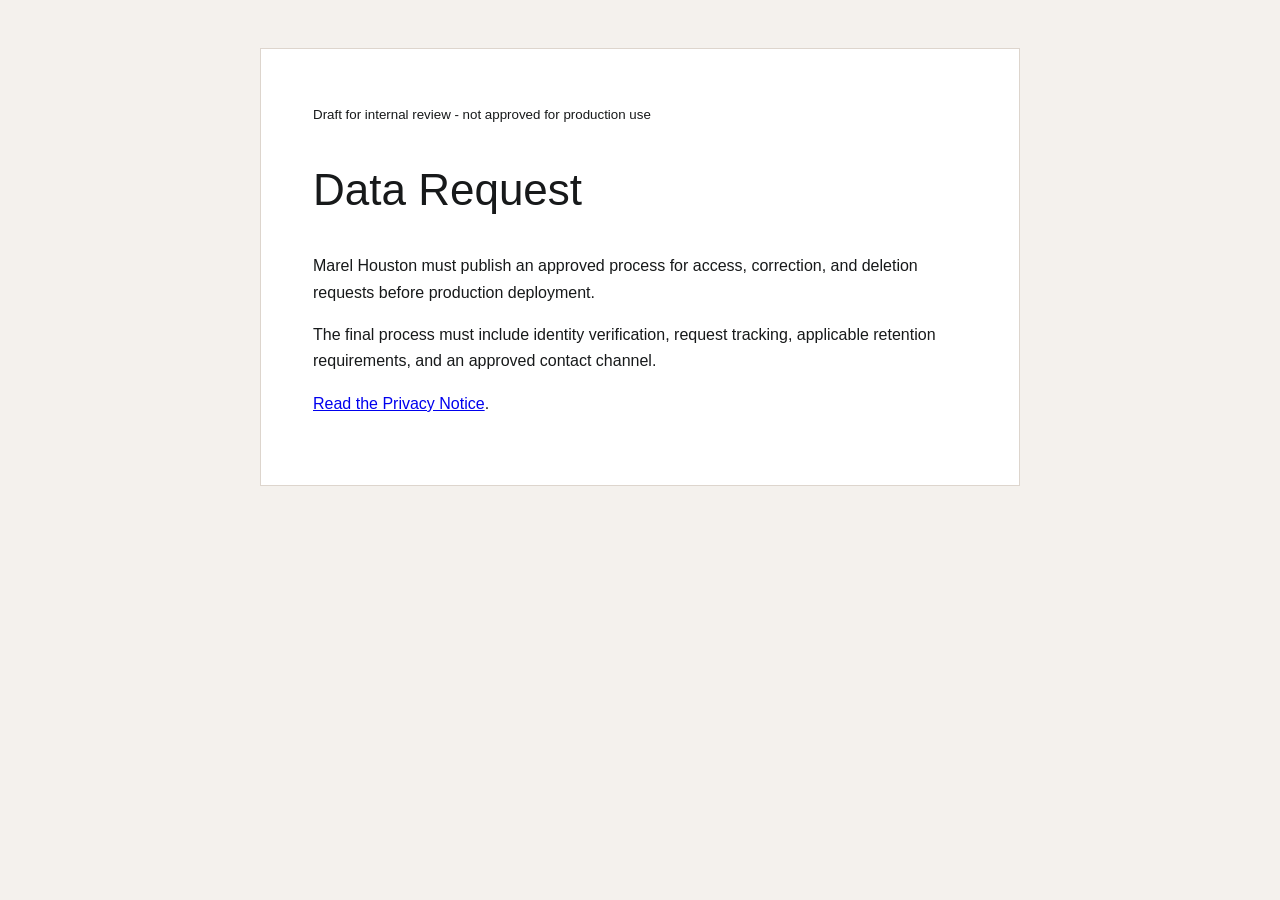
<file: data-deletion.html>
<!doctype html>
<html lang="en-US">
<head>
  <meta charset="utf-8"><meta name="viewport" content="width=device-width,initial-scale=1">
  <title>Data Request | Marel Houston CRM</title>
  <style>body{margin:0;background:#f4f1ed;color:#17191a;font:16px/1.65 Montserrat,Arial,sans-serif}main{max-width:760px;margin:auto;padding:48px 22px 72px}article{background:#fff;border:1px solid #ddd5cd;padding:clamp(24px,5vw,52px)}h1,h2{font-weight:500;line-height:1.2}h1{font-size:clamp(30px,5vw,44px)}h2{margin-top:30px;font-size:21px}</style>
</head>
<body><main><article>
  <small>Draft for internal review - not approved for production use</small>
  <h1>Data Request</h1>
  <p>Marel Houston must publish an approved process for access, correction, and deletion requests before production deployment.</p>
  <p>The final process must include identity verification, request tracking, applicable retention requirements, and an approved contact channel.</p>
  <p><a href="privacy.html">Read the Privacy Notice</a>.</p>
</article></main></body>
</html>
</file>
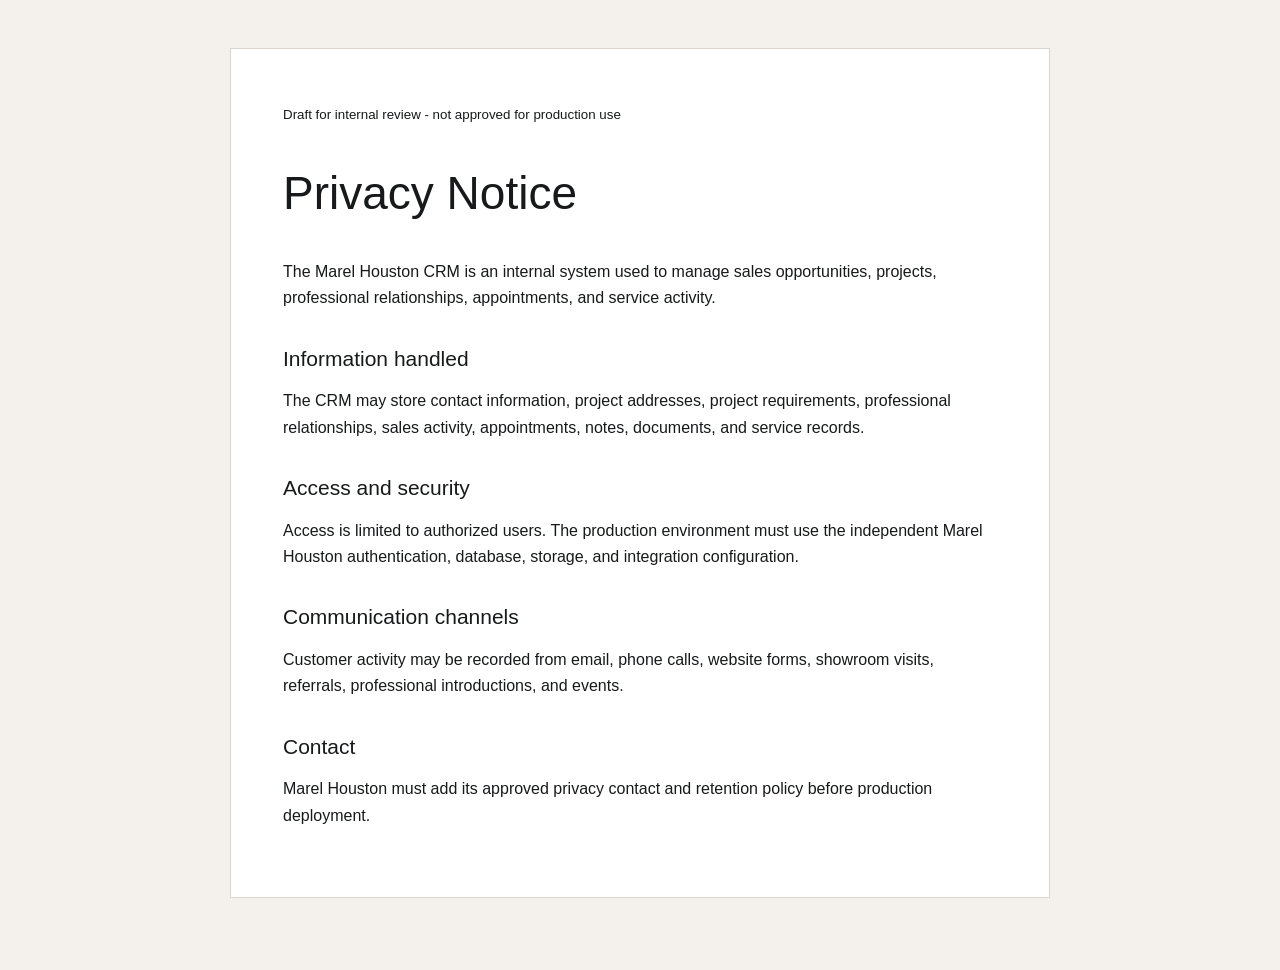
<file: privacy.html>
<!doctype html>
<html lang="en-US">
<head>
  <meta charset="utf-8"><meta name="viewport" content="width=device-width,initial-scale=1">
  <title>Privacy Notice | Marel Houston CRM</title>
  <style>body{margin:0;background:#f4f1ed;color:#17191a;font:16px/1.65 Montserrat,Arial,sans-serif}main{max-width:820px;margin:auto;padding:48px 22px 72px}article{background:#fff;border:1px solid #ddd5cd;padding:clamp(24px,5vw,52px)}h1,h2{font-weight:500;line-height:1.2}h1{font-size:clamp(30px,5vw,46px)}h2{margin-top:34px;font-size:21px}</style>
</head>
<body><main><article>
  <small>Draft for internal review - not approved for production use</small>
  <h1>Privacy Notice</h1>
  <p>The Marel Houston CRM is an internal system used to manage sales opportunities, projects, professional relationships, appointments, and service activity.</p>
  <h2>Information handled</h2>
  <p>The CRM may store contact information, project addresses, project requirements, professional relationships, sales activity, appointments, notes, documents, and service records.</p>
  <h2>Access and security</h2>
  <p>Access is limited to authorized users. The production environment must use the independent Marel Houston authentication, database, storage, and integration configuration.</p>
  <h2>Communication channels</h2>
  <p>Customer activity may be recorded from email, phone calls, website forms, showroom visits, referrals, professional introductions, and events.</p>
  <h2>Contact</h2>
  <p>Marel Houston must add its approved privacy contact and retention policy before production deployment.</p>
</article></main></body>
</html>
</file>
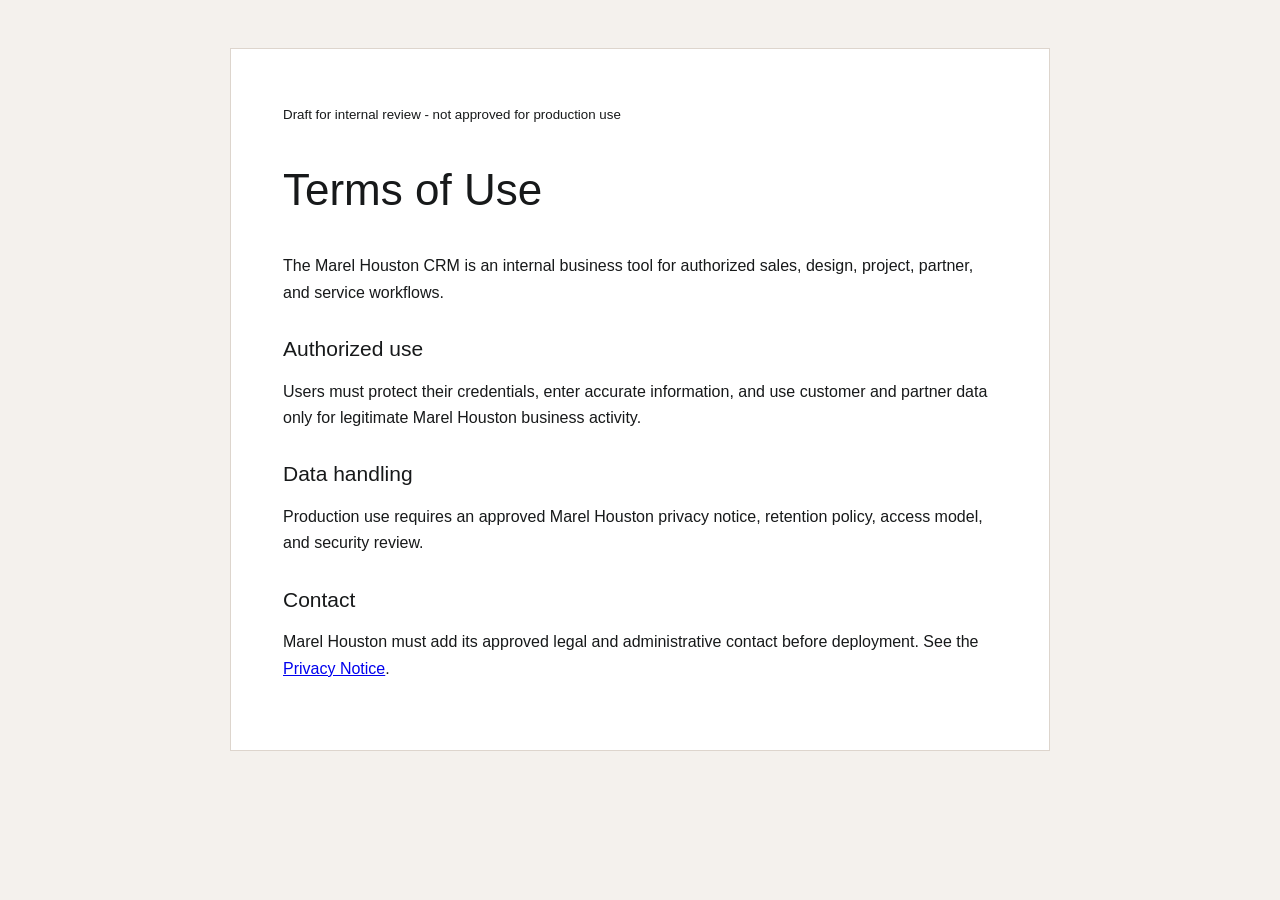
<file: terms.html>
<!doctype html>
<html lang="en-US">
<head>
  <meta charset="utf-8"><meta name="viewport" content="width=device-width,initial-scale=1">
  <title>Terms of Use | Marel Houston CRM</title>
  <style>body{margin:0;background:#f4f1ed;color:#17191a;font:16px/1.65 Montserrat,Arial,sans-serif}main{max-width:820px;margin:auto;padding:48px 22px 72px}article{background:#fff;border:1px solid #ddd5cd;padding:clamp(24px,5vw,52px)}h1,h2{font-weight:500;line-height:1.2}h1{font-size:clamp(30px,5vw,44px)}h2{margin-top:30px;font-size:21px}</style>
</head>
<body><main><article>
  <small>Draft for internal review - not approved for production use</small>
  <h1>Terms of Use</h1>
  <p>The Marel Houston CRM is an internal business tool for authorized sales, design, project, partner, and service workflows.</p>
  <h2>Authorized use</h2>
  <p>Users must protect their credentials, enter accurate information, and use customer and partner data only for legitimate Marel Houston business activity.</p>
  <h2>Data handling</h2>
  <p>Production use requires an approved Marel Houston privacy notice, retention policy, access model, and security review.</p>
  <h2>Contact</h2>
  <p>Marel Houston must add its approved legal and administrative contact before deployment. See the <a href="privacy.html">Privacy Notice</a>.</p>
</article></main></body>
</html>
</file>
